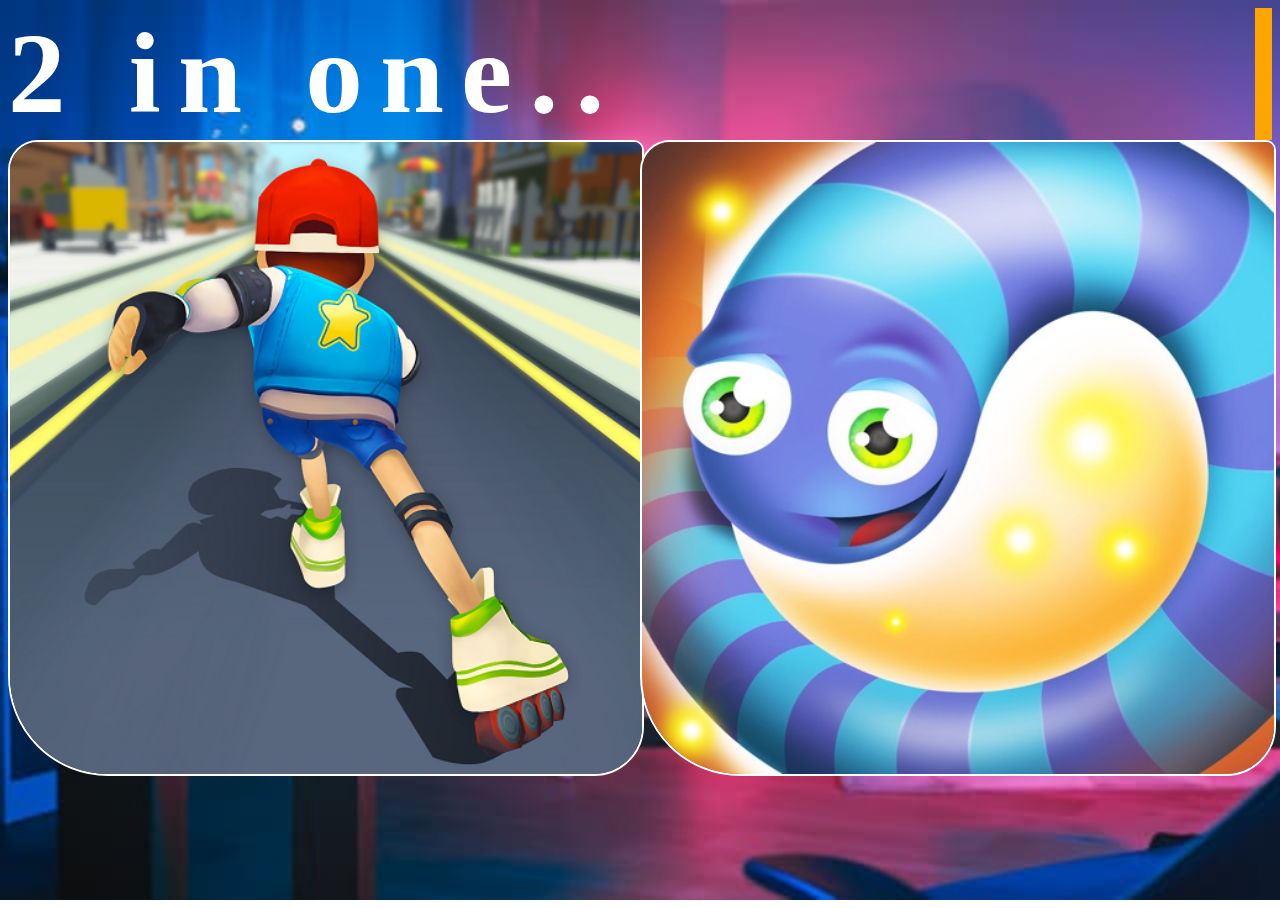
<file: index.html>
<!DOCTYPE html>
<html>
<style>
.typewriter h1 {
  overflow: hidden; /* Ensures the content is not revealed until the animation */
  border-right: .15em solid orange; /* The typwriter cursor */
  white-space: nowrap; /* Keeps the content on a single line */
  margin: 0 auto; /* Gives that scrolling effect as the typing happens */
  letter-spacing: .15em; /* Adjust as needed */
  animation: 
    typing 3.5s steps(40, end),
    blink-caret .75s step-end 10s;
}

/* The typing effect */
@keyframes typing {
  from { width: 0 }
  to { width: 100% }
}

/* The typewriter cursor effect */
@keyframes blink-caret {
  from, to { border-color: transparent }
  50% { border-color: orange; }
}
 html {
  height: 100%;
}
body  {
  background-image: url("background.jpg");
  background-repeat: no-repeat;
   background-attachment: fixed;
 height: 100%;
   background-size: cover;

}
h1 { font-size: 115px; 
color: white;
font-family: Brush Script MT,Lucida Handwriting, Cursive;
}
img {
      border: 2px solid white;
      border-top-right-radius: 10px;
      border-top-left-radius: 30px;
      border-bottom-right-radius: 50px;
      border-bottom-left-radius: 100px;
	 
    }
.container {
  position: relative;
  width: 50%;
}

.image {
  display: block;
  width: 100%;
  height: auto;
}

.overlay {
  position: absolute;
  bottom: 0;
  left: 0;
  right: 0;
  background-color: #aae2fa;
  overflow: hidden;
  width: 100%;
  height: 100%;
  -webkit-transform: scale(0);
  -ms-transform: scale(0);
  transform: scale(0);
  -webkit-transition: .3s ease;
  transition: .3s ease;
}

.container:hover .overlay {
  -webkit-transform: scale(1);
  -ms-transform: scale(1);
  transform: scale(1);
}

.text {
  color: white;
  font-size: 50px;
  position: absolute;
  top: 50%;
  left: 50%;
  -webkit-transform: translate(-50%, -50%);
  -ms-transform: translate(-50%, -50%);
  transform: translate(-50%, -50%);
  text-align: center;
}
#mainC{
display: flex;
}

</style>
<body>


<div class="typewriter">
  <h1>2 in one..</h1>
</div>



<div id="mainC">
<div class="container">
  <img src="skater.png"  class="image">
  <div class="overlay">
    <div class="text"><a href="E:\mp\2in 1\Game1\Game1_By_JS.html">Escape Skater</a></div>
  </div>
</div>
<div class="container">
  <img src="snake.jpg"  class="image">
  <div class="overlay">
    <div class="text"><a href="E:\mp\2in 1\Game2\snake.html">Hungry Snake</a></div>
  </div>
</div>
</div>

</body>
</html>
</file>
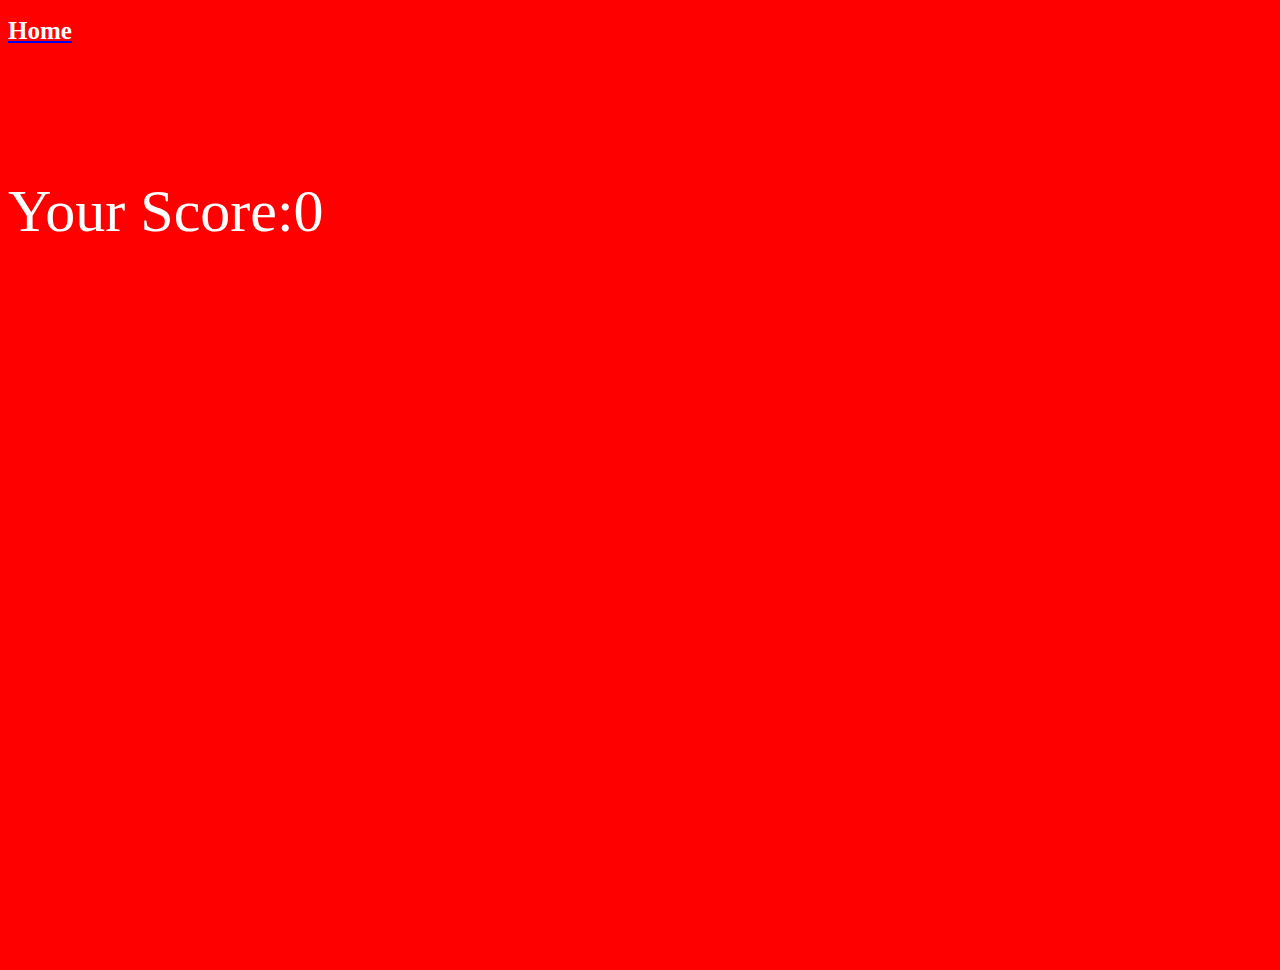
<file: Game1/Game1_By_JS.html>
<!DOCTYPE html>
<html lang="en">
<head>
	<meta charset="UTF-8">
	<meta name="viewport" content="width=device-width,initial-scale=1.0">
	<title>Game1_By_JS</title>
	<link rel="stylesheet" href="Game1_By_JS.css">
	<script src="Game1_By_JS.js"></script>
</head>

<body>
 <a href="E:\mp\2in 1\index.html"> <h1>Home</h1></a>
	<div class="gameContainer">
	<div class="gameOver"><center>Game Over</center></div>
	<div class="boy "></div>
	<div id="ScoreVal">Your Score:0</div>
	<div class="dinasour dinasourAni"></div>
</body>
</html>
</file>
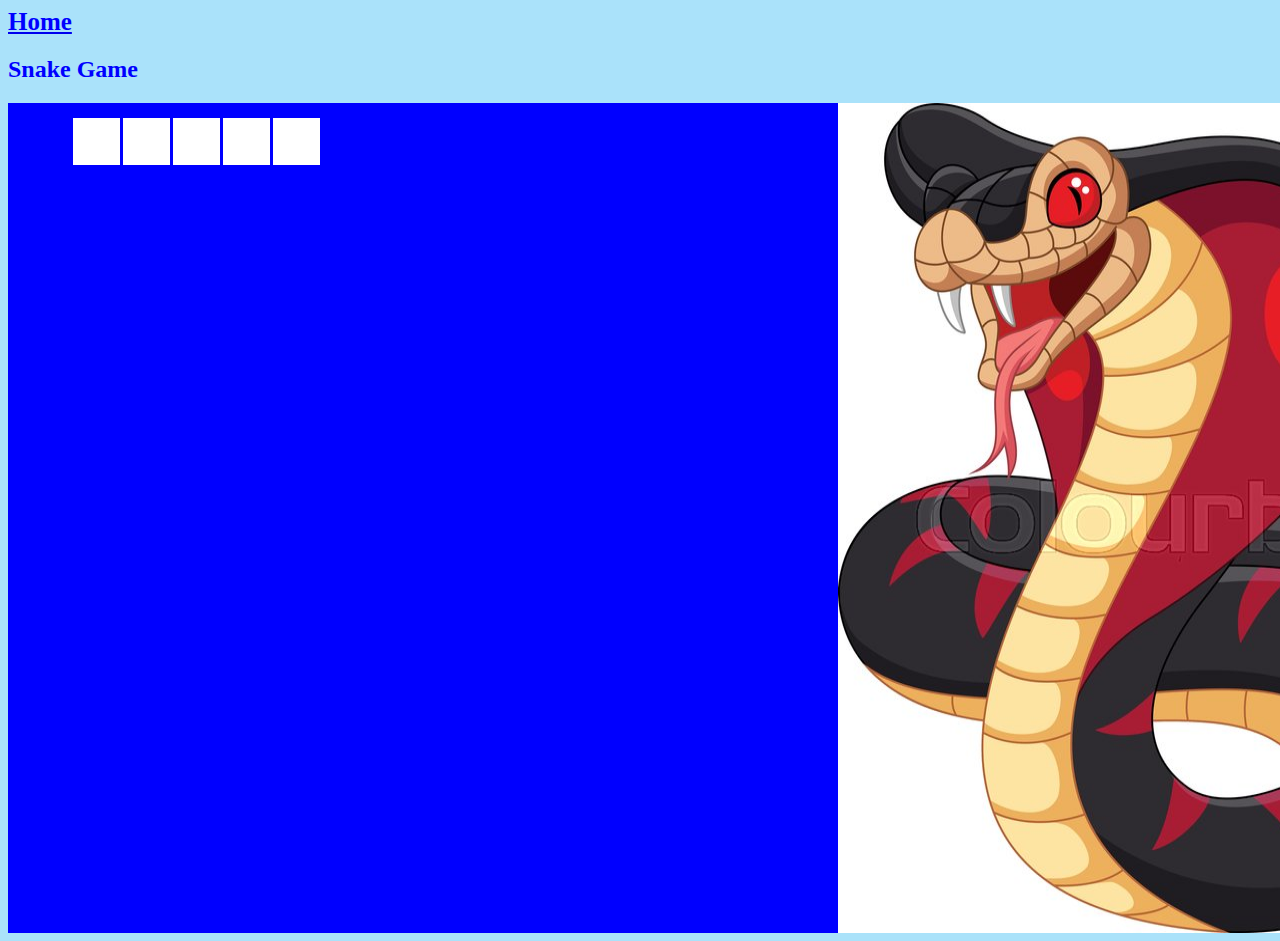
<file: Game2/snake.html>
<html>
    <head>
        <title>Canvas</title>
        <style>
		body{
		background-color:#aae2fa;
		}
            #firstHeading{
                color:blue;
                
            }
            #myCanvas
            {
                background-image: url("D:/Projects/HTML CSS JAVASCRIPT/Canvas/background.jpg");
                background-color: blue;
                border:15px solid blue;
            }
			h1 { font-size: 25px; 
color: blue;
font-family: Brush Script MT,Lucida Handwriting, Cursive;
}
#flex-container{
display:flex;
width:100%;
}
        </style>
    </head>
    <body>
	 <a href="E:\mp\2in 1\index.html"><h1>Home</h1></a>
        <h2 id="firstHeading">Snake Game</h2>
		<div id="flex-container">
        <canvas id="myCanvas"></canvas>
		<img src="snake1.jpg" alt="snake">
		</div>
        <script src="snake.js"></script>
    </body>
</html>
</file>
<file: Game1/Game1_By_JS.css>
.{
	margin:0;
	padding:0;
}
h1 { font-size: 25px; 
color: white;
font-family: Brush Script MT,Lucida Handwriting, Cursive;
}
body{
	background-color:Red;
	overflow:hidden;
}
.gameContainer{
	background-image:url("http://4.bp.blogspot.com/-c_4pWJyfdYg/UFbv7D8v5JI/AAAAAAAAAW4/eO8cu0hhyB0/s1600/free-computer-themes-Graphics.jpg");
	background-repeat:no-repeat;
	background-size:100vw 100vh;
	width:100%;
	height:100vh;
}

.boy{
	background-image:url("https://thumbs.dreamstime.com/z/boy-skating-vector-illustration-36068040.jpg");
	background-repeat:no-repeat;
	background-size:cover;
	width:200px;
	height:200px;
	position:absolute;
	bottom:0;
	left:25px;
}
.dinasour{
	background-image:url("https://www.worldatlas.com/r/w1200-h630-c1200x630/upload/2c/e9/5a/shutterstock-410759251.jpg");
	background-repeat:no-repeat;
	background-size:cover;
	width:150px;
	height:150px;
	position:absolute;
	bottom:0;
	left:55vw;
}
.gameOver{
	position:relative;
	visibility:hidden;
	font-size:100px;
	color:White;
	
}
#ScoreVal{
	font-size:60px;
	color:White;
}
.animateBoy{
	animation: boy 0.6s linear;	
}
@keyframes boy{
	0%{
		bottom:0;
	}
	50%{
		bottom:440px;
	}
	100%{
		bottom:0;
	}
}

.dinasourAni{
	animation:dinasourAni 5s linear infinite;
}

@keyframes dinasourAni{
		0%{
		left:100vw;
	}
	100%{
		left:-10vw;
	}

	
}
</file>
